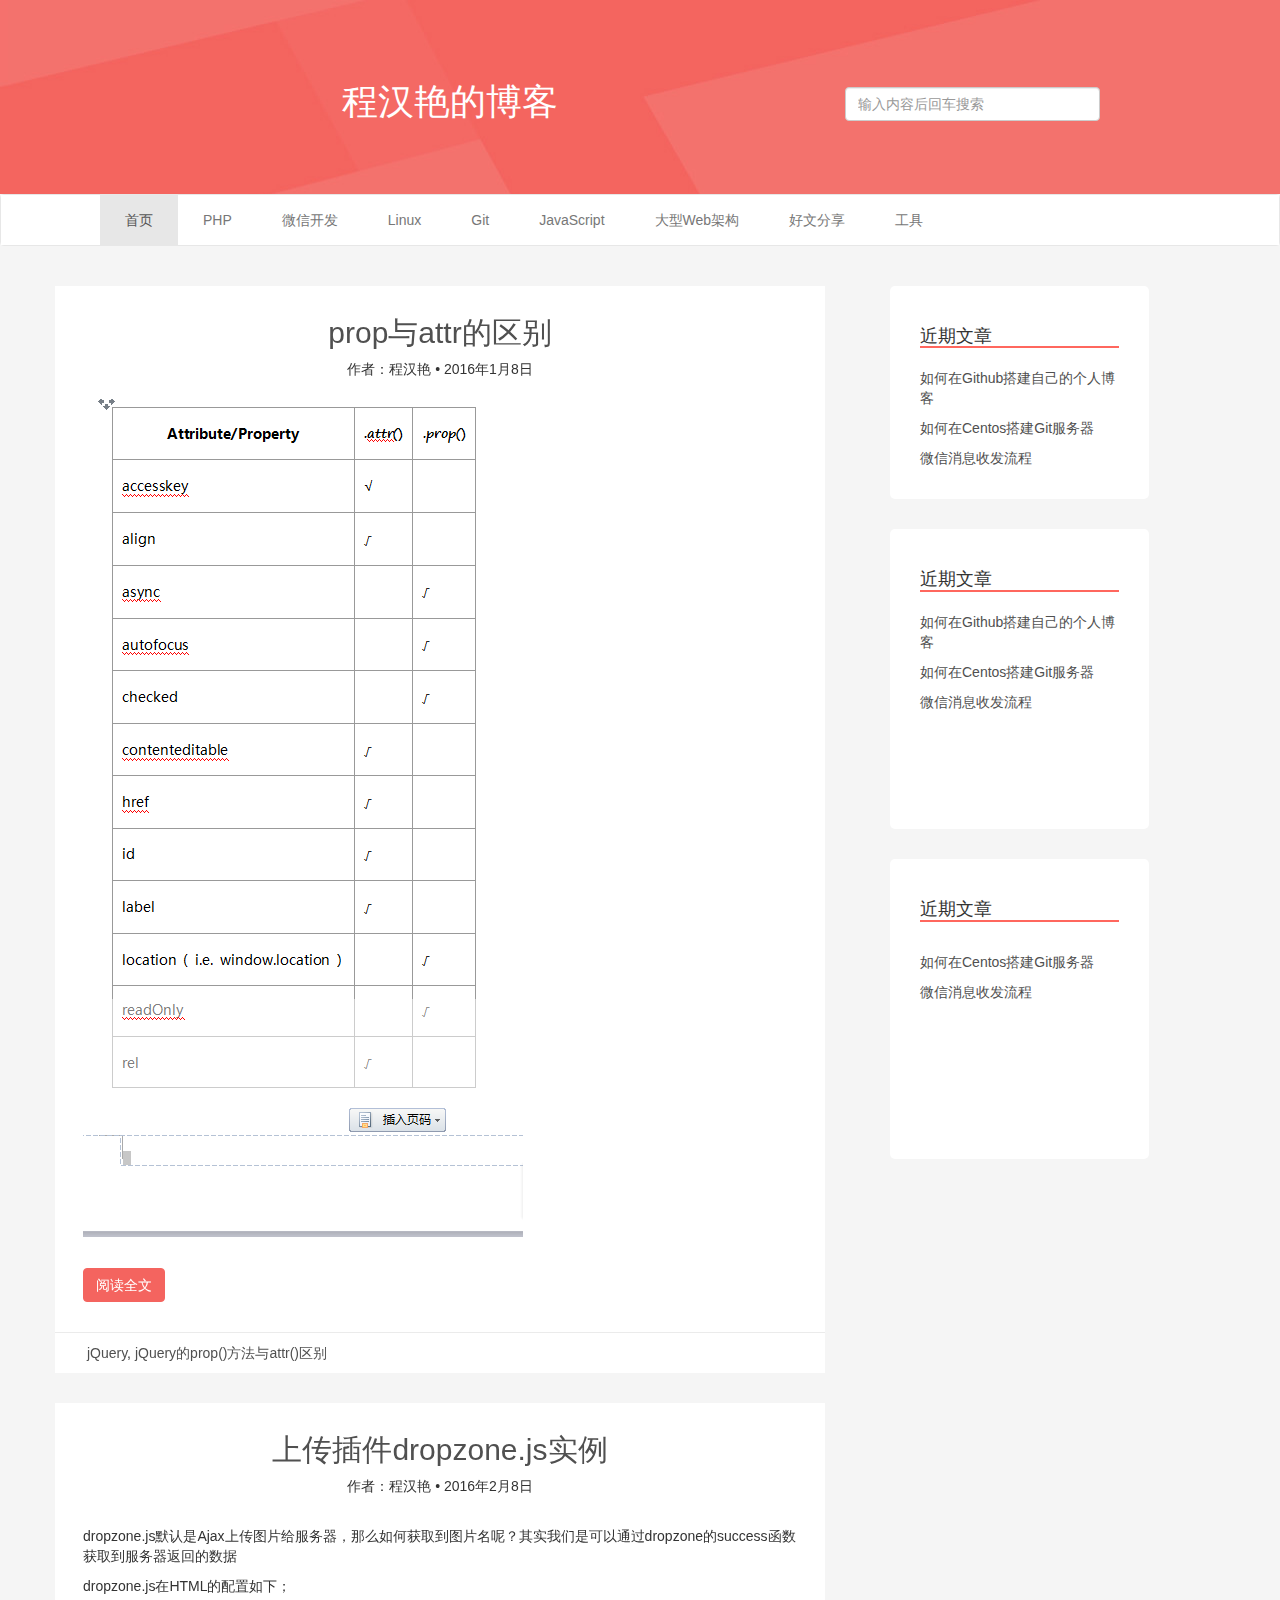
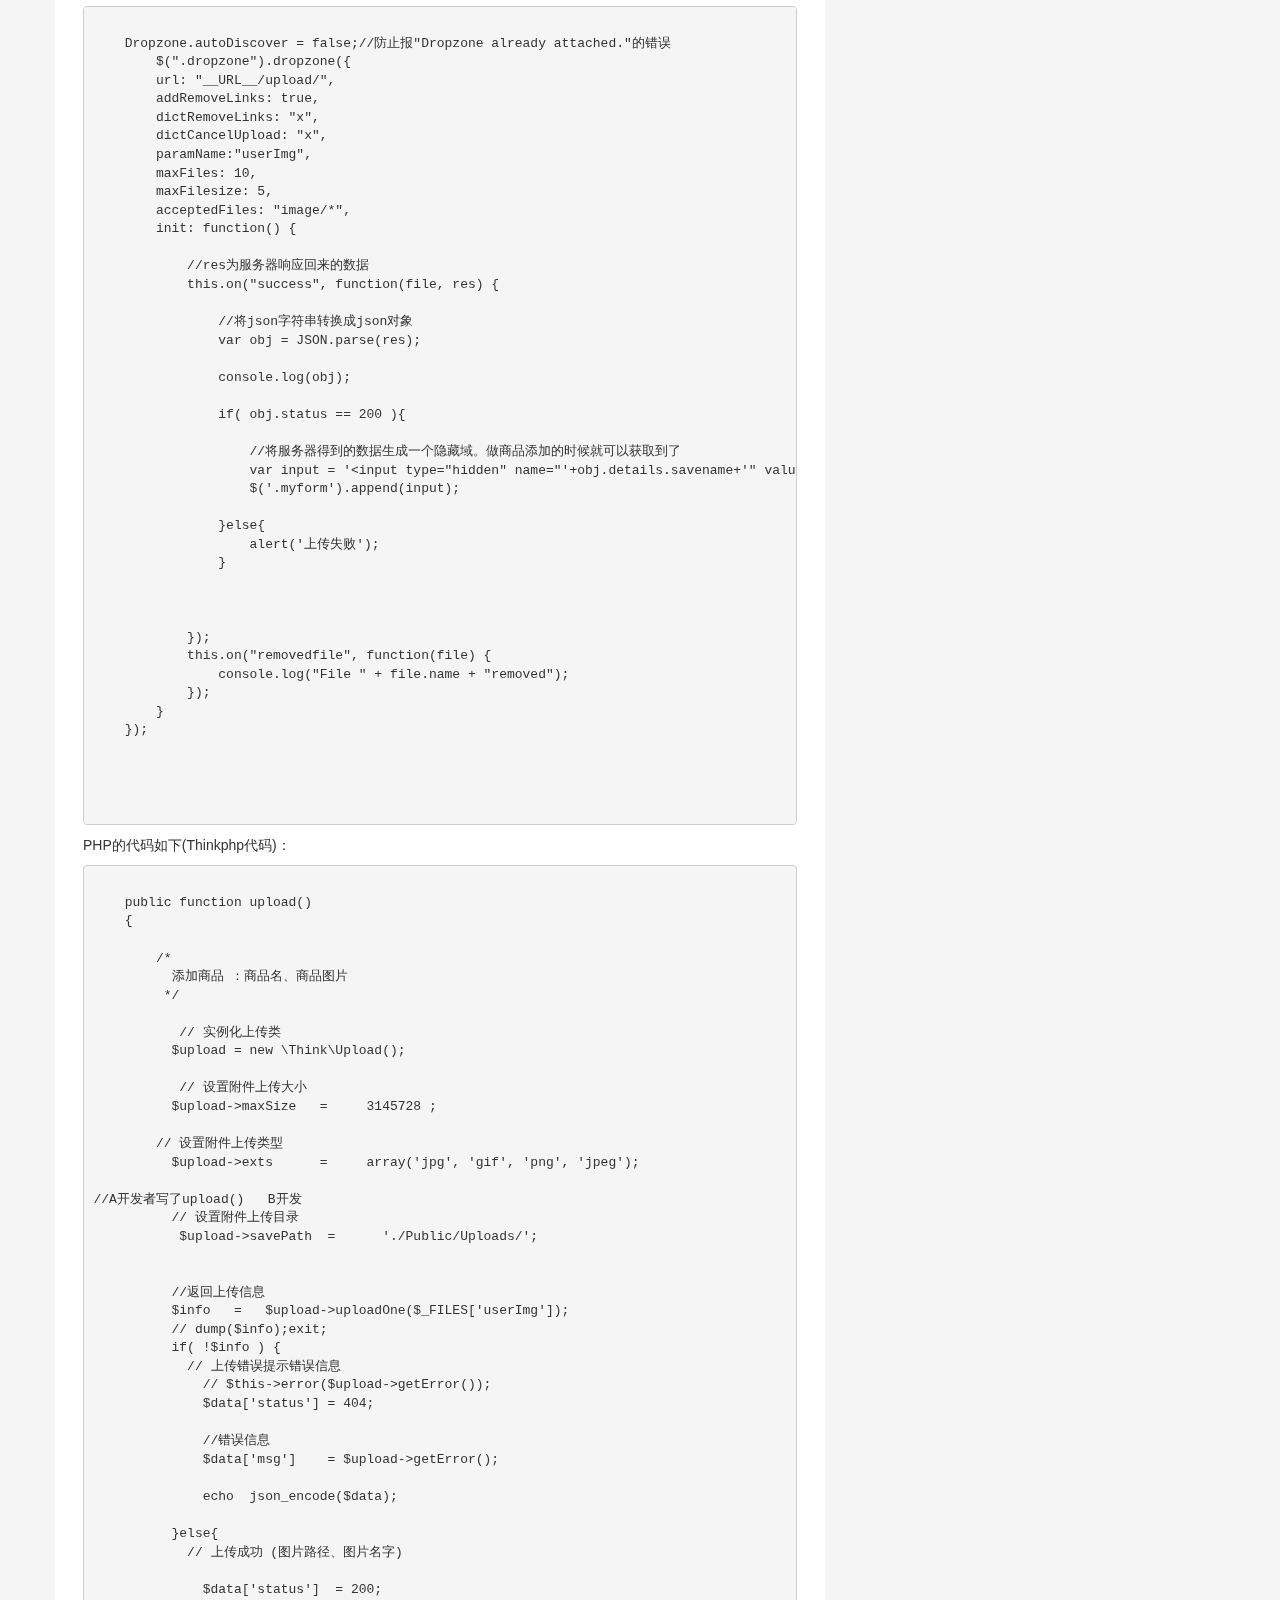
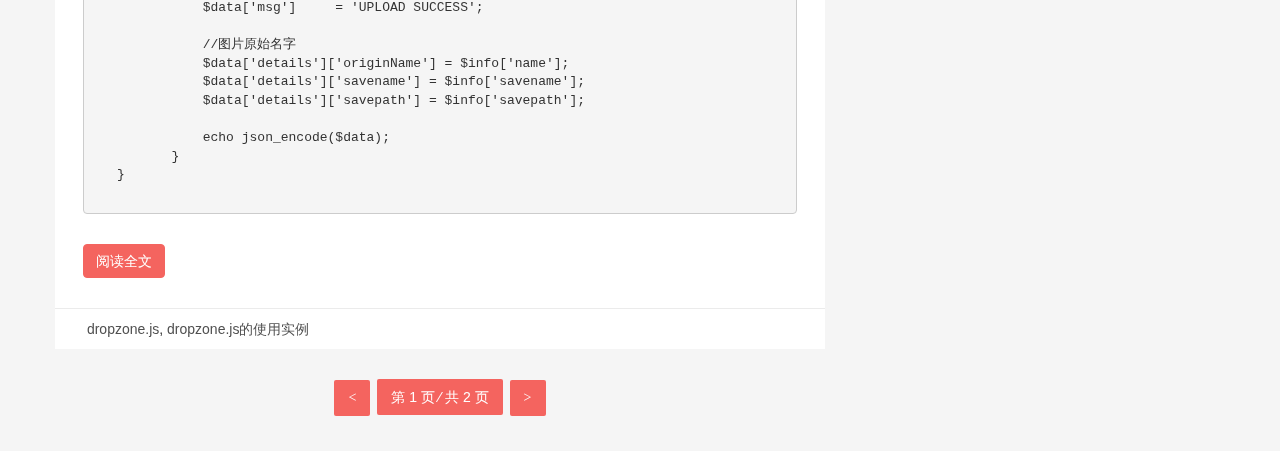
<file: index.html>
<!doctype html>
<html lang="en">
<head>
    <meta charset="UTF-8">
    <title>首页</title>
    <!-- jQuery文件。务必在bootstrap.min.js 之前引入 -->
    
    <script scr="./Public/js/bootstrap.min.js"></script>
    <link rel="stylesheet" href="./Public/css/bootstrap.min.css" />
    <link rel="stylesheet" href="./Public/css/index.css" />

</head>
<body>
<!-- 头部 -->


<header class="container-fluid">
        <div class="container">
            <div class="col-md-8 col-xs-12 col-sm-8 title">
                <h1>程汉艳的博客</h1>
            </div>

            <div class="searchBox col-md-3 col-xs-12">
                <form class="form-line">
                    <h2>
                        <input type="search" class="form-control" name="search" placeholder="输入内容后回车搜索"/>
                    </h2>

                </form>
            </div>
        </div>
</header>


<!-- 导航条 -->
<nav class="navbar navbar-default">
          <div class="container-fluid" id="nav">
            <div class="row">
                <div class="container">
                    <div class="col-md-12 col-xs-12 col-sm-12">
                            <!-- Brand and toggle get grouped for better mobile display -->
                            <div class="navbar-header">
                              <button type="button" class="navbar-toggle collapsed" data-toggle="collapse" data-target="#navHidden" aria-expanded="false">
                                <span class="sr-only">Toggle navigation</span>
                                <span class="icon-bar"></span>
                                <span class="icon-bar"></span>
                                <span class="icon-bar"></span>
                              </button>
                            
                            </div>

                            <!-- Collect the nav links, forms, and other content for toggling -->
                            <div class="collapse navbar-collapse" id="navHidden">

                              <ul class="nav navbar-nav">
                                <li class="active">
                                    <a href="#">首页 <span class="sr-only">(current)</span></a></li>
                    <li><a href="./PHP/safe.html">PHP</a></li>
                                <li><a href="./Wechat/index.html">微信开发</a></li>
                                <li><a href="./Linux/index.html" class="noContent">Linux</a></li>
                                <li><a href="./Git/git.html">Git</a></li>
                                <li><a href="#" class="noContent">JavaScript</a></li>
                                <li><a href="#" class="noContent">大型Web架构</a></li>
                                <li><a href="#">好文分享</a></li>
                                <li><a href="#">工具</a></li>
                              
                              </ul>

                            </div><!-- /.navbar-collapse -->
                      </div><!-- /.container-fluid -->
                    </div>
                </div>
            </div>
           
        </nav>


<!-- 主体 -->
<section class="container-fluid">
            <div class="container">

                <div class="col-md-8 mainLeft">
                    <article class="post">
                        <div class="title-div">
                            <h2>
                                <a href="">prop与attr的区别</a>
                            </h2>
                            <div>
                                作者：程汉艳 • 2016年1月8日
                            </div>
                        </div>


                        <div class="post-content">
                            <p>
                                <img class="img-responsive" src="./Public/images/2016-04-16_182059.png" alt="">
                            </p>
                        </div>

                        <div class="readFull">
                            <a href="/post/lumen-5-2-is-released/" class="btn btn-default">阅读全文</a>
                        </div>

                        <footer class="post-footer clearfix">
                            <div class="pull-left tag-list">
                                <i class="fa fa-folder-open-o"></i>
                                <a href="/tag/lumen/">jQuery</a>, <a href="/tag/xin-ban-ben-fa-bu/">jQuery的prop()方法与attr()区别</a>
                            </div>
                            <div class="pull-right share">
                            </div>
                        </footer>
                    </article>

                    <article class="post">
                        <div class="title-div">
                            <h2>
                                <a href="">上传插件dropzone.js实例</a>
                            </h2>
                            <div>
                                作者：程汉艳 • 2016年2月8日
                            </div>
                        </div>

                        <div class="post-content">
                            <p>
                                <p>dropzone.js默认是Ajax上传图片给服务器，那么如何获取到图片名呢？其实我们是可以通过dropzone的success函数获取到服务器返回的数据</p>
                                <p>dropzone.js在HTML的配置如下；</p>
                                <pre>
                                   
    Dropzone.autoDiscover = false;//防止报"Dropzone already attached."的错误
        $(".dropzone").dropzone({
        url: "__URL__/upload/",
        addRemoveLinks: true,
        dictRemoveLinks: "x",
        dictCancelUpload: "x",
        paramName:"userImg",
        maxFiles: 10,
        maxFilesize: 5,
        acceptedFiles: "image/*",
        init: function() {

            //res为服务器响应回来的数据
            this.on("success", function(file, res) {

                //将json字符串转换成json对象
                var obj = JSON.parse(res);

                console.log(obj);
                
                if( obj.status == 200 ){

                    //将服务器得到的数据生成一个隐藏域。做商品添加的时候就可以获取到了
                    var input = '&lt;input type="hidden" name="'+obj.details.savename+'" value="'+obj.details.savepath+obj.details.savename+'" /&gt;';
                    $('.myform').append(input);

                }else{
                    alert('上传失败');
                }
                

                
            });
            this.on("removedfile", function(file) {
                console.log("File " + file.name + "removed");
            });
        }
    });

    

                               </pre>
                            </p>
                            <p>PHP的代码如下(Thinkphp代码)：</p>
                            <pre>
                                
    public function upload()
    {    

        /*
          添加商品 ：商品名、商品图片
         */

           // 实例化上传类    
          $upload = new \Think\Upload();

           // 设置附件上传大小    
          $upload->maxSize   =     3145728 ;

        // 设置附件上传类型   
          $upload->exts      =     array('jpg', 'gif', 'png', 'jpeg');

//A开发者写了upload()   B开发
          // 设置附件上传目录   
           $upload->savePath  =      './Public/Uploads/'; 


          //返回上传信息
          $info   =   $upload->uploadOne($_FILES['userImg']);   
          // dump($info);exit;
          if( !$info ) {
            // 上传错误提示错误信息
              // $this->error($upload->getError()); 
              $data['status'] = 404;

              //错误信息
              $data['msg']    = $upload->getError();
              
              echo  json_encode($data);

          }else{
            // 上传成功 (图片路径、图片名字)
              
              $data['status']  = 200;
              $data['msg']     = 'UPLOAD SUCCESS';

              //图片原始名字
              $data['details']['originName'] = $info['name'];
              $data['details']['savename'] = $info['savename'];
              $data['details']['savepath'] = $info['savepath'];

              echo json_encode($data);
          }
   }
                            </pre>
                        </div>

                        <div class="readFull">
                            <a href="/post/lumen-5-2-is-released/" class="btn btn-default">阅读全文</a>
                        </div>

                        <footer class="post-footer clearfix">
                            <div class="pull-left tag-list">
                                <i class="fa fa-folder-open-o"></i>
                                <a href="/tag/lumen/">dropzone.js</a>, <a href="/tag/xin-ban-ben-fa-bu/">dropzone.js的使用实例</a>
                            </div>
                            <div class="pull-right share">
                            </div>
                        </footer>
                    </article>


                    
                    <nav class="pagination" role="navigation">
                        <a class="newer-posts" href="/">
                            <i class="fa fa-angle-left">&lt;</i>
                        </a>
                        <span class="page-number">第 1 页 ⁄ 共 2 页</span>
                        <a class="older-posts" href="./html/index.html">
                            <i class="fa fa-angle-right">&gt;</i>
                        </a>
                    </nav>
                </div>
    <!-- 右边1 -->
                <aside class="col-md-3 hidden-sm hidden-xs mainRight ">
                    <div class="widget">
                        <div class="aside">
                            <h4>近期文章</h4>
                        </div>
                        <div class="content">
              <p>
                <a href="./html/gitForGh-pages.html">
                   如何在Github搭建自己的个人博客
                </a>
                
              </p>
                            <p>
                                <a href="./html/index.html">
                                     如何在Centos搭建Git服务器
                                </a>
                                
                            </p>

                            <p>
                                <a href="./html/wechat.html">
                                    微信消息收发流程
                                </a>
                                
                            </p>
                        </div>
                    </div>


                </aside>
<!-- 右边2 -->
                <aside class="col-md-3 hidden-sm hidden-xs mainRight">
                    <div class="widget" style="height:300px">
                        <div class="aside">
                            <h4>近期文章</h4>
                        </div>
                        <div class="content">
              <p>
                <a href="./html/gitForGh-pages.html">
                   如何在Github搭建自己的个人博客
                </a>
                
              </p>
                            <p>
                                <a href="./html/index.html">
                                     如何在Centos搭建Git服务器
                                </a>
                                
                            </p>

                            <p>
                                <a href="./html/wechat.html">
                                    微信消息收发流程
                                </a>
                                
                            </p>
                        </div>
                    </div>


                </aside>
<!-- 右边3 -->
               <aside class="col-md-3 hidden-sm hidden-xs mainRight">
                    <div class="widget" style="height:300px">
                        <div class="aside">
                            <h4>近期文章</h4>
                        </div>
                        <div class="content">
              <p>
                <a href="#">
                   
                </a>
                
              </p>
                            <p>
                                <a href="./html/index.html">
                                     如何在Centos搭建Git服务器
                                </a>
                                
                            </p>

                            <p>
                                <a href="./html/wechat.html">
                                    微信消息收发流程
                                </a>
                                
                            </p>
                        </div>
                    </div>


                </aside>

            </div>

        </section>

   
    <script src="./Public/js/jquery-1.11.3.js"></script>
  
    <script src="./Public/js/bootstrap.min.js"></script>

    <script>
      $('.noContent').click(function(){

          var content = $(this).text();

          alert('暂时没有'+content+'的内容,请期待');

      });

    </script>
</body>
</html>
</file>
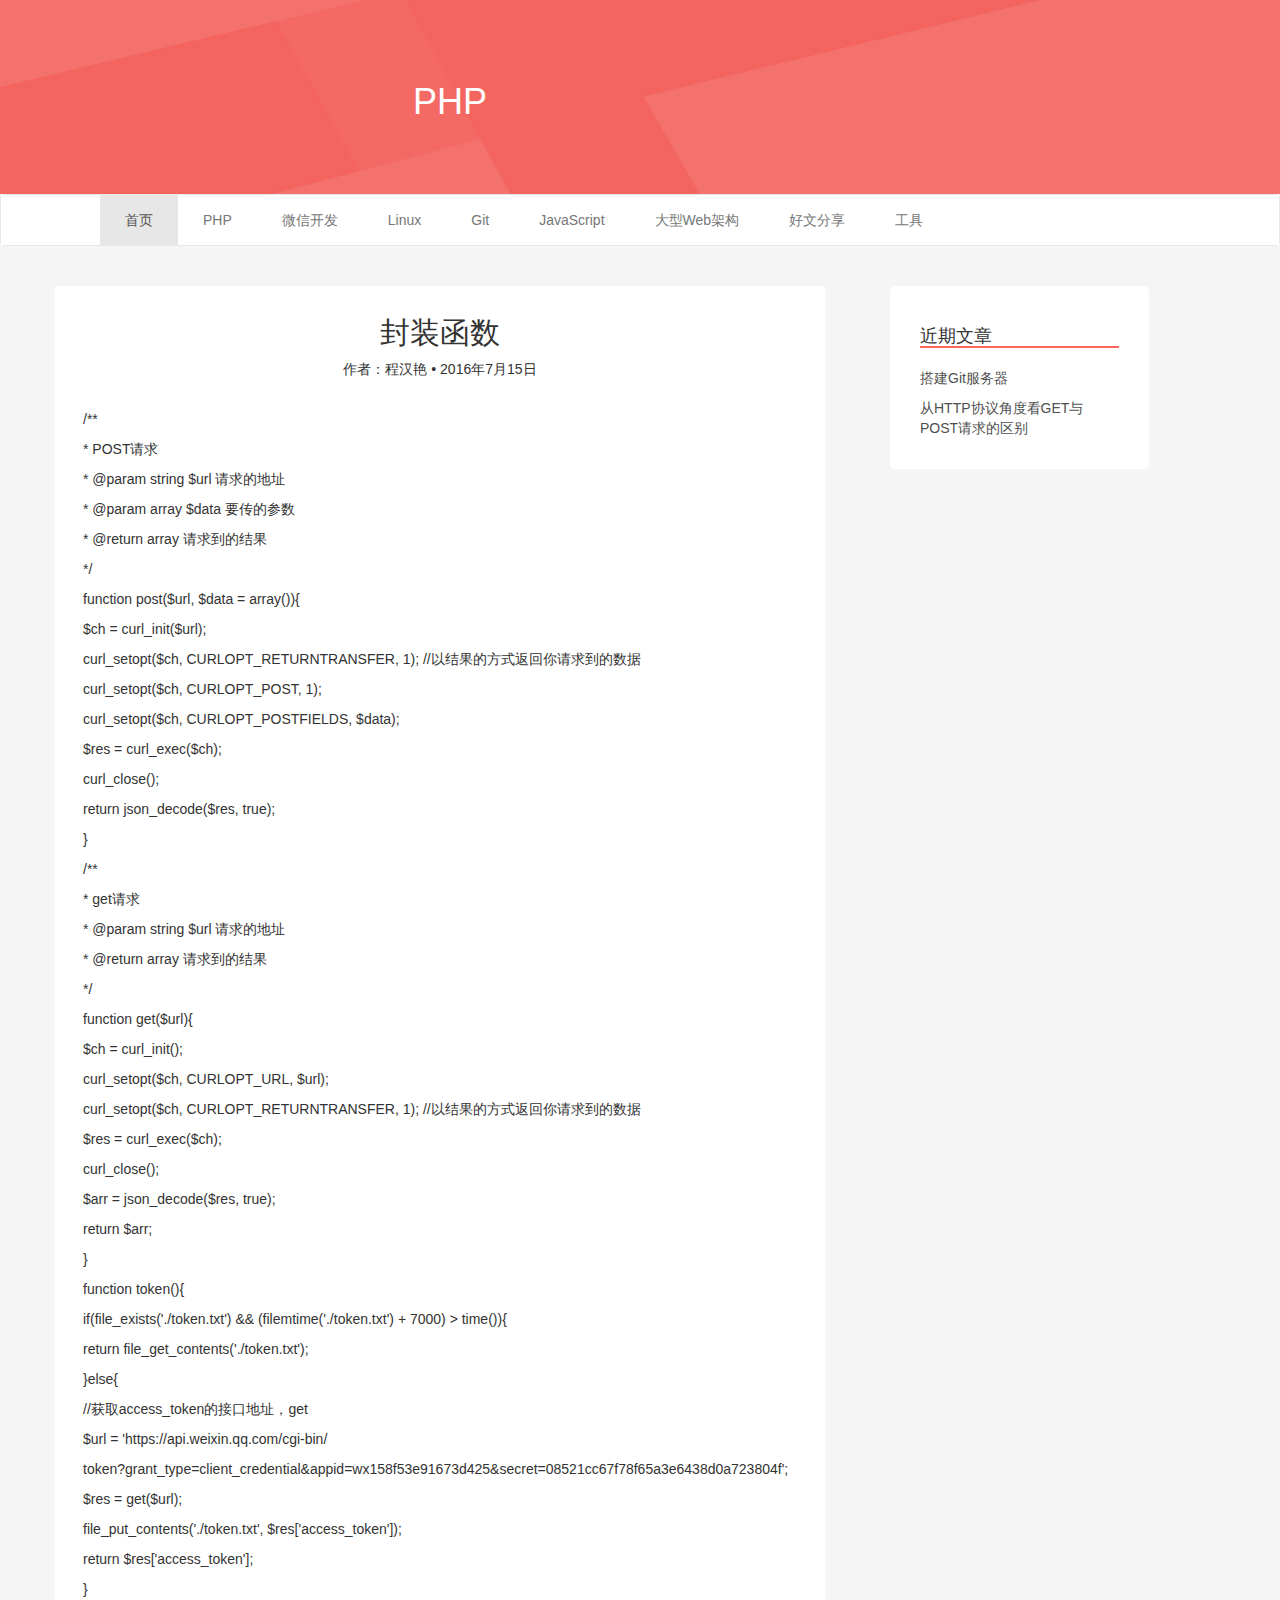
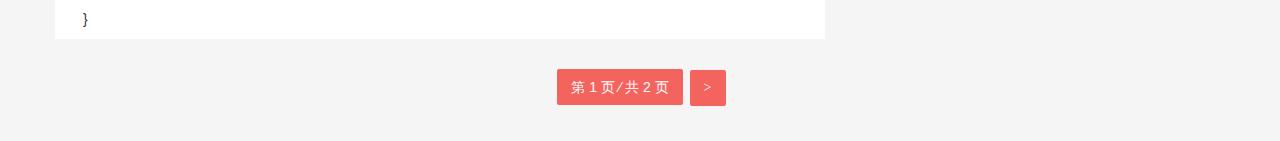
<file: Wechat/index.html>
<!DOCTYPE html>
<html>
  <head>
    <meta charset="utf-8">
    <meta http-equiv="X-UA-Compatible" content="IE=edge">
    <meta name="viewport" content="width=device-width, initial-scale=1">
    <title>程汉艳的博客</title>
    <script scr="../Public/js/bootstrap.min.js"></script>
    <link rel="stylesheet" href="../Public/css/bootstrap.min.css" />
    <link rel="stylesheet" href="../Public/css/index.css" />
    <link rel="stylesheet" type="text/css" href="../Public/css/index.css" />

    <!-- HTML5 shim and Respond.js for IE8 support of HTML5 elements and media queries -->
    <!-- WARNING: Respond.js doesn't work if you view the page via file:// -->
    <!--[if lt IE 9]>
      <script src="__PUBLIC__/js/html5shiv.min.js"></script>
      <script src="__PUBLIC__/js/respond.min.js"></script>
    <![endif]-->
  </head>
  <body>
        <header class="container-fluid">
                <div class="container">
                    <div class="col-md-8 col-xs-12 col-sm-8 title">
                        <h1>PHP</h1>
                    </div>
                </div>
        </header>


        <nav class="navbar navbar-default">
          <div class="container-fluid" id="nav">
            <div class="row">
                <div class="container">
                    <div class="col-md-12 col-xs-12 col-sm-12">
                            <!-- Brand and toggle get grouped for better mobile display -->
                            <div class="navbar-header">
                              <button type="button" class="navbar-toggle collapsed" data-toggle="collapse" data-target="#navHidden" aria-expanded="false">
                                <span class="sr-only">Toggle navigation</span>
                                <span class="icon-bar"></span>
                                <span class="icon-bar"></span>
                                <span class="icon-bar"></span>
                              </button>
                            
                            </div>

                            <!-- Collect the nav links, forms, and other content for toggling -->
                            <div class="collapse navbar-collapse" id="navHidden">

                              <ul class="nav navbar-nav">
                                <li class="active">
                                    <a href="../index.html">首页 <span class="sr-only">(current)</span></a></li>
                    <li><a href="../PHP/safe.html">PHP</a></li>
                                <li><a href="./index.html">微信开发</a></li>
                                <li><a href="#" class="noContent">Linux</a></li>
                                <li><a href="#">Git</a></li>
                                <li><a href="#" class="noContent">JavaScript</a></li>
                                <li><a href="#" class="noContent">大型Web架构</a></li>
                                <li><a href="#">好文分享</a></li>
                                <li><a href="#">工具</a></li>
                              
                              </ul>

                            </div><!-- /.navbar-collapse -->
                      </div><!-- /.container-fluid -->
                    </div>
                </div>
            </div>
           
        </nav>

        <!--主体部分-->
        <section class="container-fluid">
            <div class="container">

                <div class="col-md-8 mainLeft">

                    <article class="post">
                        <div class="title-div">
                            <h2>
                                封装函数
                            </h2>
                            <div>
                                作者：程汉艳 • 2016年7月15日
                            </div>
                        </div>

                        <div class="post-content">
                   <p> <?php</p>
    
    <p>/**</p>
     <p>* POST请求</p>
     <p>* @param  string $url  请求的地址</p>
     <p>* @param  array  $data 要传的参数</p>
     <p>* @return array       请求到的结果</p>
     <p>*/</p>
    <p>function post($url, $data = array()){</p>
       <p> $ch = curl_init($url);</p>
        <p>curl_setopt($ch, CURLOPT_RETURNTRANSFER, 1);    //以结果的方式返回你请求到的数据</p>
        <p>curl_setopt($ch, CURLOPT_POST, 1);</p>
        <p>curl_setopt($ch, CURLOPT_POSTFIELDS, $data);</p>
        <p>$res = curl_exec($ch);</p>
       <p>curl_close();</p>

       <p> return json_decode($res, true);</p>
    <p>}</p>

<p>
   <p> /**</p>
   <p>  * get请求</p>
    <p> * @param  string $url 请求的地址</p>
    <p> * @return array      请求到的结果</p>
    <p> */</p>
   <p> function get($url){</p>
       <p> $ch = curl_init();</p>
       <p> curl_setopt($ch, CURLOPT_URL, $url);</p>
       <p> curl_setopt($ch, CURLOPT_RETURNTRANSFER, 1);    //以结果的方式返回你请求到的数据</p>
        <p>$res = curl_exec($ch);</p>
        <p>curl_close();</p>

        <p>$arr = json_decode($res, true);</p>
        <p>return $arr;   </p>
    <p>}</p>
</p>
    <p>function token(){
        <p>if(file_exists('./token.txt') && (filemtime('./token.txt') + 7000) > time()){</p>
            <p>return file_get_contents('./token.txt');</p>
        <p>}else{</p>
           <p> //获取access_token的接口地址，get</p>
           <p> $url = 'https://api.weixin.qq.com/cgi-bin/</p>token?grant_type=client_credential&appid=wx158f53e91673d425&secret=08521cc67f78f65a3e6438d0a723804f';</p>

           <p> $res = get($url);</p>
            <p>file_put_contents('./token.txt', $res['access_token']);</p>
           <p> return $res['access_token'];</p>
        <p>}</p>

    }
                        </div>

                    </article>
                    
                
                </div>
                <aside class="col-md-3 hidden-sm hidden-xs mainRight ">
                    <div class="widget">
                        <div class="aside">
                            <h4>近期文章</h4>
                        </div>
                        <div class="content">
                            <p>
                                <a href="#">
                                    搭建Git服务器
                                </a>
                                
                            </p>
                            <p>
                                <a href="">
                                    从HTTP协议角度看GET与POST请求的区别
                                </a>
                                
                            </p>
                        </div>
                    </div>


                </aside>


            </div>



        </section>
               <nav class="pagination" role="navigation">

              <span class="page-number">第 1 页 ⁄ 共 2 页</span>
              <a class="newer-posts" href="./safe1.html">
                <i class="fa fa-angle-left">&gt;</i>
              </a>
            </nav>   
   
   <script src="../Public/js/jquery-1.11.3.js"></script>
  
    <script src="../Public/js/bootstrap.min.js"></script>
  </body>
</html>
</file>
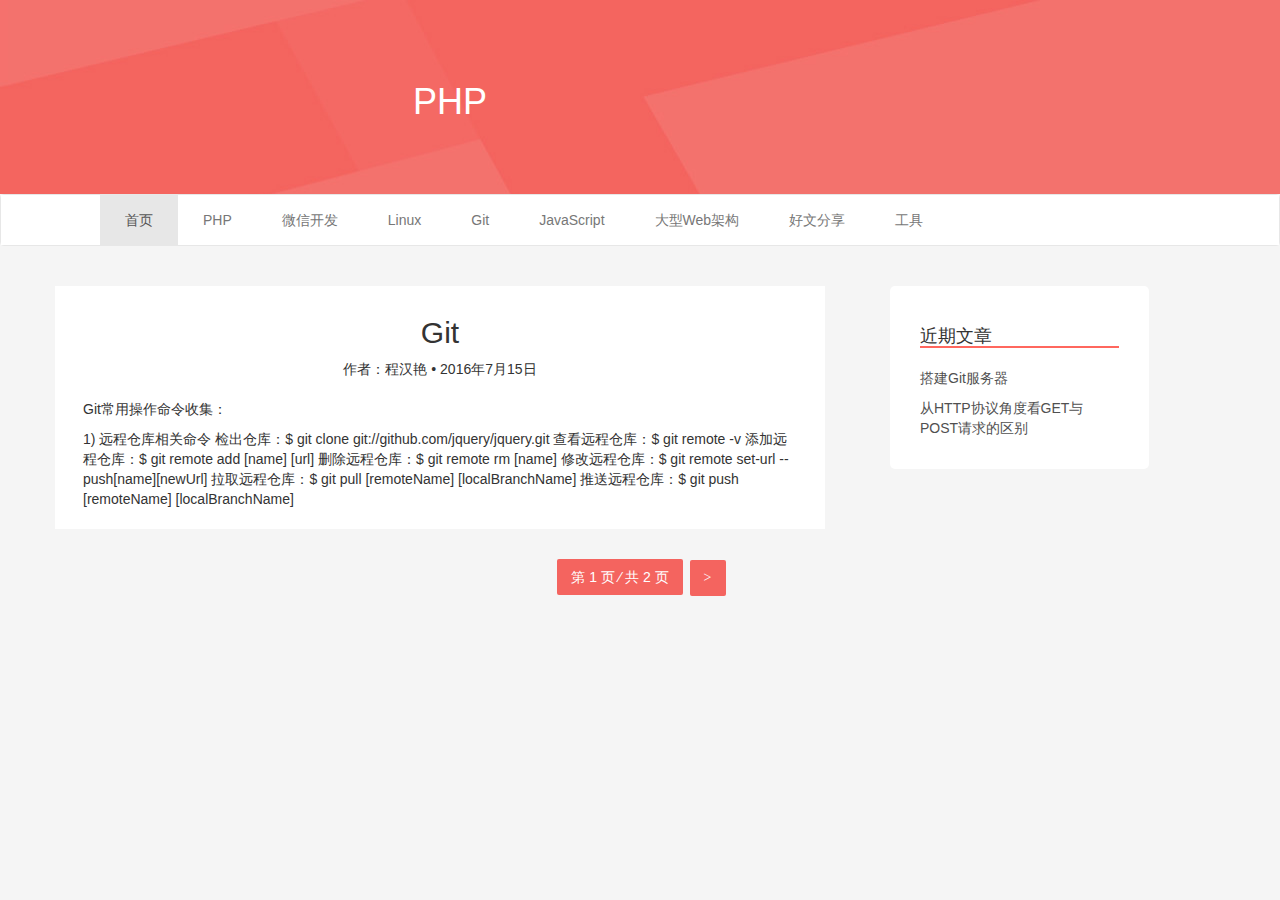
<file: Git/git.html>
<!DOCTYPE html>
<html>
  <head>
    <meta charset="utf-8">
    <meta http-equiv="X-UA-Compatible" content="IE=edge">
    <meta name="viewport" content="width=device-width, initial-scale=1">
    <title>程汉艳的博客</title>
    <script scr="../Public/js/bootstrap.min.js"></script>
    <link rel="stylesheet" href="../Public/css/bootstrap.min.css" />
    <link rel="stylesheet" href="../Public/css/index.css" />
    <link rel="stylesheet" type="text/css" href="../Public/css/index.css" />

    <!-- HTML5 shim and Respond.js for IE8 support of HTML5 elements and media queries -->
    <!-- WARNING: Respond.js doesn't work if you view the page via file:// -->
    <!--[if lt IE 9]>
      <script src="__PUBLIC__/js/html5shiv.min.js"></script>
      <script src="__PUBLIC__/js/respond.min.js"></script>
    <![endif]-->
  </head>
  <body>
        <header class="container-fluid">
                <div class="container">
                    <div class="col-md-8 col-xs-12 col-sm-8 title">
                        <h1>PHP</h1>
                    </div>
                </div>
        </header>


        <nav class="navbar navbar-default">
          <div class="container-fluid" id="nav">
            <div class="row">
                <div class="container">
                    <div class="col-md-12 col-xs-12 col-sm-12">
                            <!-- Brand and toggle get grouped for better mobile display -->
                            <div class="navbar-header">
                              <button type="button" class="navbar-toggle collapsed" data-toggle="collapse" data-target="#navHidden" aria-expanded="false">
                                <span class="sr-only">Toggle navigation</span>
                                <span class="icon-bar"></span>
                                <span class="icon-bar"></span>
                                <span class="icon-bar"></span>
                              </button>
                            
                            </div>

                            <!-- Collect the nav links, forms, and other content for toggling -->
                            <div class="collapse navbar-collapse" id="navHidden">

                              <ul class="nav navbar-nav">
                                <li class="active">
                                    <a href="../index.html">首页 <span class="sr-only">(current)</span></a></li>
                    <li><a href="../PHP/safe.html">PHP</a></li>
                                <li><a href="./Wechat/index.html">微信开发</a></li>
                                <li><a href="#" class="noContent">Linux</a></li>
                                <li><a href="#">Git</a></li>
                                <li><a href="#" class="noContent">JavaScript</a></li>
                                <li><a href="#" class="noContent">大型Web架构</a></li>
                                <li><a href="#">好文分享</a></li>
                                <li><a href="#">工具</a></li>
                              
                              </ul>

                            </div><!-- /.navbar-collapse -->
                      </div><!-- /.container-fluid -->
                    </div>
                </div>
            </div>
           
        </nav>

        <!--主体部分-->
        <section class="container-fluid">
            <div class="container">

                <div class="col-md-8 mainLeft">

                    <article class="post">
                        <div class="title-div">
                            <h2>
                                Git
                            </h2>
                            <div>
                                作者：程汉艳 • 2016年7月15日
                            </div>
                        </div>

                        <div class="post-content">
                            <p>Git常用操作命令收集：</p>
                            <p>

                            <p>
                                1) 远程仓库相关命令
检出仓库：$ git clone git://github.com/jquery/jquery.git
查看远程仓库：$ git remote -v
添加远程仓库：$ git remote add [name] [url]
删除远程仓库：$ git remote rm [name]
修改远程仓库：$ git remote set-url --push[name][newUrl]
拉取远程仓库：$ git pull [remoteName] [localBranchName]
推送远程仓库：$ git push [remoteName] [localBranchName]
 
                            </p>

                            
                        </div>

                    </article>
                    
                
                </div>
                <aside class="col-md-3 hidden-sm hidden-xs mainRight ">
                    <div class="widget">
                        <div class="aside">
                            <h4>近期文章</h4>
                        </div>
                        <div class="content">
                            <p>
                                <a href="#">
                                    搭建Git服务器
                                </a>
                                
                            </p>
                            <p>
                                <a href="">
                                    从HTTP协议角度看GET与POST请求的区别
                                </a>
                                
                            </p>
                        </div>
                    </div>


                </aside>


            </div>



        </section>
               <nav class="pagination" role="navigation">

              <span class="page-number">第 1 页 ⁄ 共 2 页</span>
              <a class="newer-posts" href="./safe1.html">
                <i class="fa fa-angle-left">&gt;</i>
              </a>
            </nav>   
   
    <script src="../Public/js/jquery-1.11.3.js"></script>
  
    <script src="../Public/js/bootstrap.min.js"></script>
  </body>
</html>
</file>
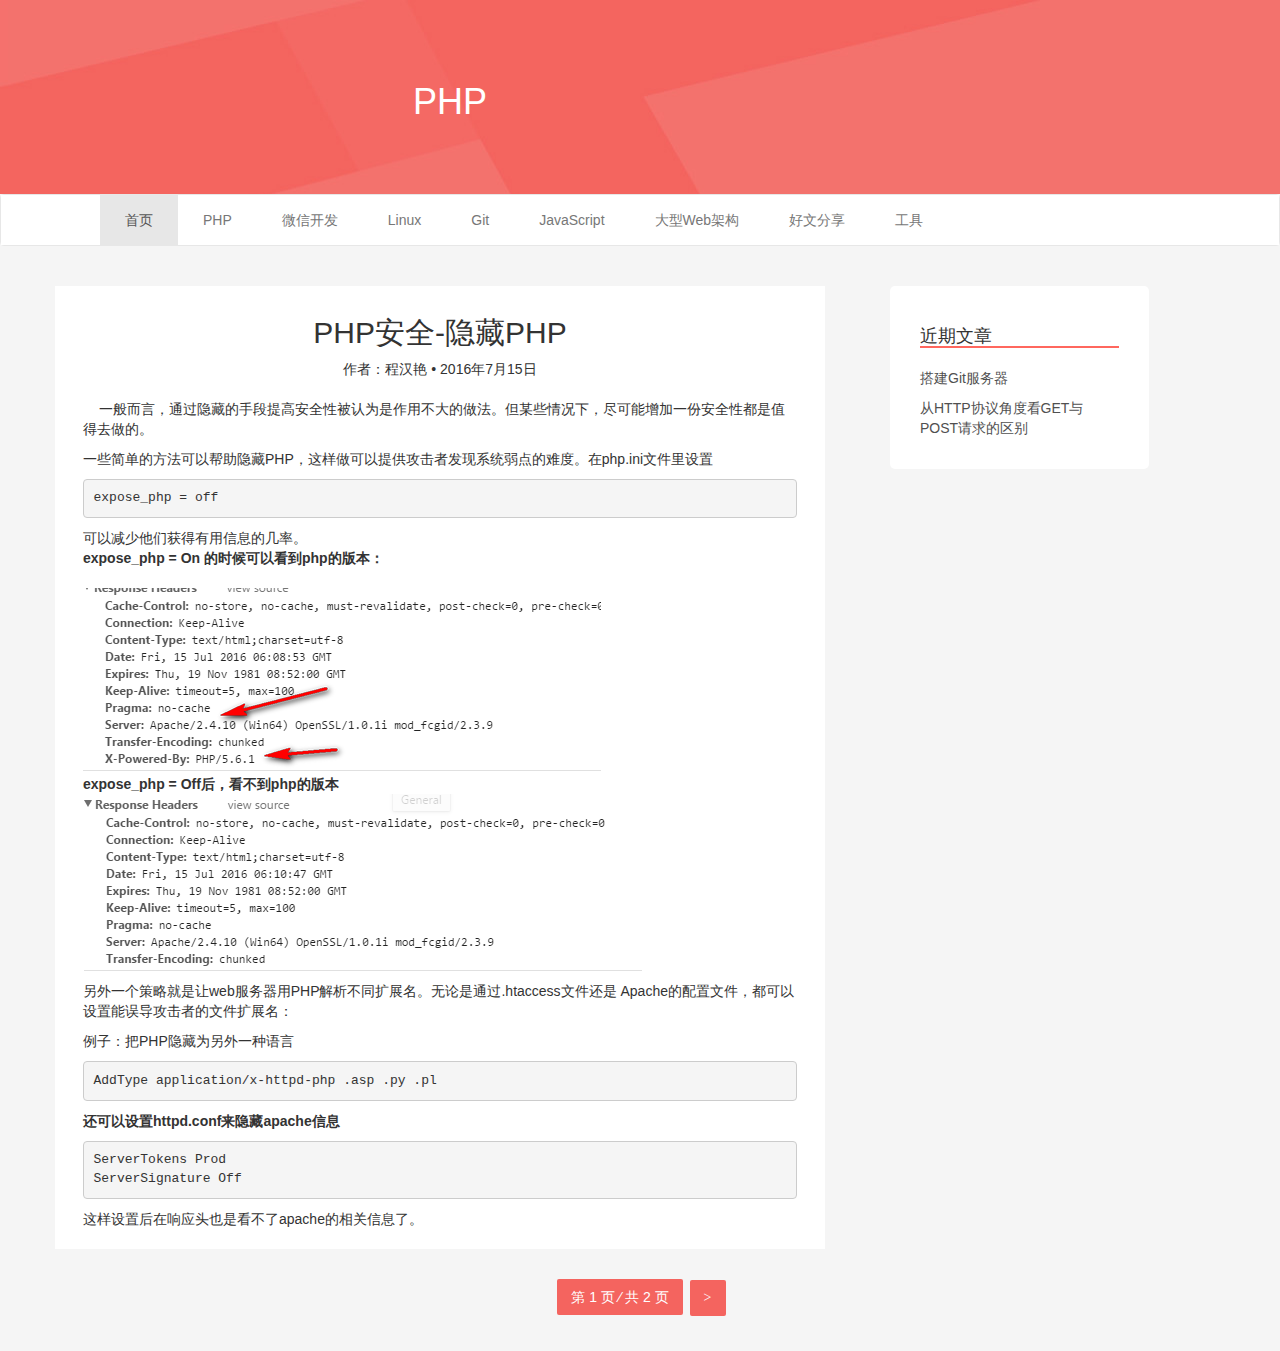
<file: PHP/safe.html>
<!DOCTYPE html>
<html>
  <head>
    <meta charset="utf-8">
    <meta http-equiv="X-UA-Compatible" content="IE=edge">
    <meta name="viewport" content="width=device-width, initial-scale=1">
    <title>程汉艳的博客</title>
    <script scr="../Public/js/bootstrap.min.js"></script>
    <link rel="stylesheet" href="../Public/css/bootstrap.min.css" />
    <link rel="stylesheet" href="../Public/css/index.css" />
    <link rel="stylesheet" type="text/css" href="../Public/css/index.css" />

    <!-- HTML5 shim and Respond.js for IE8 support of HTML5 elements and media queries -->
    <!-- WARNING: Respond.js doesn't work if you view the page via file:// -->
    <!--[if lt IE 9]>
      <script src="__PUBLIC__/js/html5shiv.min.js"></script>
      <script src="__PUBLIC__/js/respond.min.js"></script>
    <![endif]-->
  </head>
  <body>
        <header class="container-fluid">
                <div class="container">
                    <div class="col-md-8 col-xs-12 col-sm-8 title">
                        <h1>PHP</h1>
                    </div>
                </div>
        </header>


        <nav class="navbar navbar-default">
          <div class="container-fluid" id="nav">
            <div class="row">
                <div class="container">
                    <div class="col-md-12 col-xs-12 col-sm-12">
                            <!-- Brand and toggle get grouped for better mobile display -->
                            <div class="navbar-header">
                              <button type="button" class="navbar-toggle collapsed" data-toggle="collapse" data-target="#navHidden" aria-expanded="false">
                                <span class="sr-only">Toggle navigation</span>
                                <span class="icon-bar"></span>
                                <span class="icon-bar"></span>
                                <span class="icon-bar"></span>
                              </button>
                            
                            </div>

                            <!-- Collect the nav links, forms, and other content for toggling -->
                            <div class="collapse navbar-collapse" id="navHidden">

                              <ul class="nav navbar-nav">
                                <li class="active">
                                    <a href="../index.html">首页 <span class="sr-only">(current)</span></a></li>
                    <li><a href="./safe.html">PHP</a></li>
                                <li><a href="../Wechat/index.html">微信开发</a></li>
                                <li><a href="#" class="noContent">Linux</a></li>
                                <li><a href="#">Git</a></li>
                                <li><a href="#" class="noContent">JavaScript</a></li>
                                <li><a href="#" class="noContent">大型Web架构</a></li>
                                <li><a href="#">好文分享</a></li>
                                <li><a href="#">工具</a></li>
                              
                              </ul>

                            </div><!-- /.navbar-collapse -->
                      </div><!-- /.container-fluid -->
                    </div>
                </div>
            </div>
           
        </nav>

        <!--主体部分-->
        <section class="container-fluid">
            <div class="container">

                <div class="col-md-8 mainLeft">

                    <article class="post">
                        <div class="title-div">
                            <h2>
                                PHP安全-隐藏PHP
                            </h2>
                            <div>
                                作者：程汉艳 • 2016年7月15日
                            </div>
                        </div>

                        <div class="post-content">
                            <p>&nbsp;&nbsp;&nbsp;&nbsp;一般而言，通过隐藏的手段提高安全性被认为是作用不大的做法。但某些情况下，尽可能增加一份安全性都是值得去做的。</p>
                            <p>一些简单的方法可以帮助隐藏PHP，这样做可以提供攻击者发现系统弱点的难度。在php.ini文件里设置<pre>expose_php = off</pre>可以减少他们获得有用信息的几率。

                            <p>
                                <strong>expose_php = On 的时候可以看到php的版本：</strong><br/><br/>
                                <img src="../Public/images/2016-07-15_140929.png" alt="">

                                <br/>
                                <strong>expose_php = Off后，看不到php的版本</strong>
                                
                                 <img src="../Public/images/2016-07-15_141103.png" alt="">
                            </p>

                            <p>
                                
                                另外一个策略就是让web服务器用PHP解析不同扩展名。无论是通过.htaccess文件还是
                                Apache的配置文件，都可以设置能误导攻击者的文件扩展名：

                                <p>
                                    例子：把PHP隐藏为另外一种语言
                                  <pre>AddType application/x-httpd-php .asp .py .pl</pre>
                                </p>

                                <p>
                                    <b>还可以设置httpd.conf来隐藏apache信息</b>
                                    <pre>ServerTokens Prod
ServerSignature Off</pre>
                                    这样设置后在响应头也是看不了apache的相关信息了。
                                </p>
                            </p>
                        </div>

                    </article>
                    
                
                </div>
                <aside class="col-md-3 hidden-sm hidden-xs mainRight ">
                    <div class="widget">
                        <div class="aside">
                            <h4>近期文章</h4>
                        </div>
                        <div class="content">
                            <p>
                                <a href="#">
                                    搭建Git服务器
                                </a>
                                
                            </p>
                            <p>
                                <a href="">
                                    从HTTP协议角度看GET与POST请求的区别
                                </a>
                                
                            </p>
                        </div>
                    </div>


                </aside>


            </div>



        </section>
               <nav class="pagination" role="navigation">

              <span class="page-number">第 1 页 ⁄ 共 2 页</span>
              <a class="newer-posts" href="./safe1.html">
                <i class="fa fa-angle-left">&gt;</i>
              </a>
            </nav>   
    <script src="../Public/js/jquery-1.11.3.js"></script>
  
    <script src="../Public/js/bootstrap.min.js"></script>
  </body>
</html>
</file>
<file: Public/css/index.css>
body{
	background: #F5F5F5;
}
ul,li{
	margin:0px;
	padding:0px;
	list-style: none;
}
a{
	color:#505050;
}
a:hover{
	text-decoration: none;
}
.btn-default {
    border: 1px solid #f4645f;
    background: #f4645f;
    color: #ffffff;
    -webkit-transition: all 0.2s ease-in-out;
    -o-transition: all 0.2s ease-in-out;
    transition: all 0.2s ease-in-out;
}
header{
	background: url('../images/headerBack.jpg');
	padding:62px 0px;
}
header div.title{
	text-align: center;
	color:white;
}
header div.searchBox input{
	margin:25px 0px 10px 0px;
}
#nav{
	background:white;
	/*margin-bottom:30px;*/
}

nav div.nav ul li{
	float:left;
	/*margin-left:50px;*/
}
nav div.nav li a{
	display:inline-block;
	padding:0 21px;
	line-height: 4em;
}
ul.nav>li>a{
	padding:15px 25px;
}

#navHidden .nav>li>a:hover{
	background:#e7e7e7;
}
section .post{
	/*padding:35px;*/
	margin-bottom:30px;
	background: white;
}
section>div.container{
	margin-top:20px;
	padding-left: 0px;
}
section .mainLeft{
	/*background:white;*/
	
	padding-left: 0px;
	padding-right: 0px;

}
section .mainLeft div.title-div{
	
	padding:10px 20px;
	text-align: center;
}
section .mainLeft div.art-img{
	padding:10px 20px;
	text-align: center;
	overflow: hidden;
}
section .mainLeft div.art-img img{
	width:100%;
}
section .mainLeft .post-content{
	padding:10px 28px;
			/*text-align: center;*/
}
section .mainLeft .readFull{
	padding:10px 28px;
}
section .post-footer {
    margin-top: 20px;
    border-top: 1px solid #ebebeb;
   padding:10px 28px;
}
section .mainRight{
	/*float:right;*/
	margin-left:50px;
	/*background:white;*/
	

}
section .mainRight div.aside{
	
	padding:10px 0px;
	border-bottom:;
}
section .mainRight div.aside h4{
	 border-bottom: 2px solid #FF675E;
}

   
section .mainRight div.widget{
	background: white;
	padding: 21px 30px;

	margin-bottom: 30px;
	border-radius: 5px;
}

.pagination {
    margin: 0 0 35px;
    text-align: center;
    display: block;
}
.pagination a {
    text-align: center;
    display: inline-block;
    color: #ffffff;
    background: #f4645f;
    border-radius: 2px;
}
.pagination .page-number {
    background: #f4645f;
    color: #ffffff;
    margin: 0 3px;
    display: inline-block;
    line-height: 36px;
    padding: 0 14px;
    border-radius: 2px;
}
.pagination a i {
    width: 36px;
    height: 36px;
    line-height: 36px;
}
.fa {
    display: inline-block;
    font: normal normal normal 14px/1 FontAwesome;
    font-size: inherit;
    text-rendering: auto;
    -webkit-font-smoothing: antialiased;
    -moz-osx-font-smoothing: grayscale;
    transform: translate(0, 0);
}
</file>
